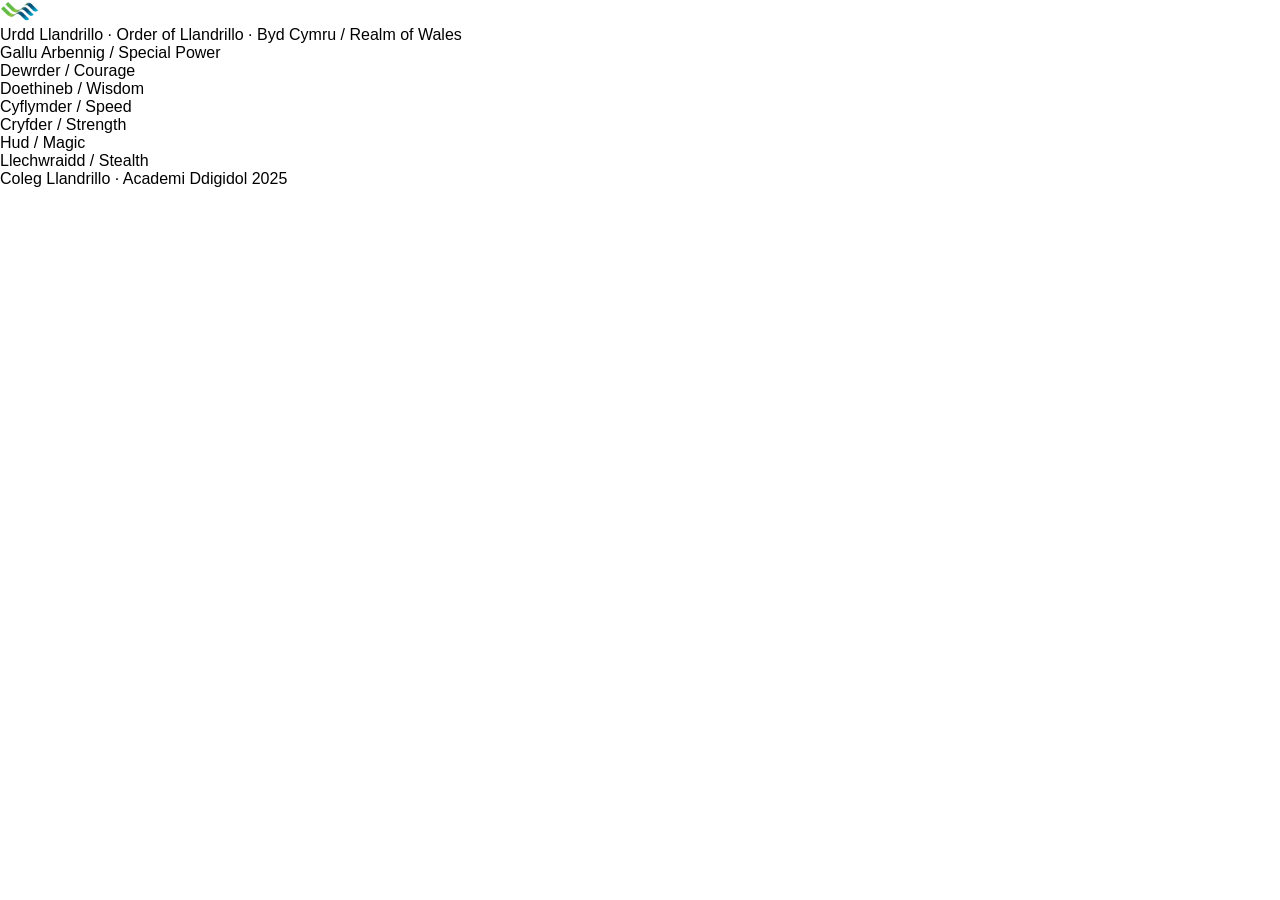
<file: index.html>
<!doctype html>
<html lang="cy-en">
  <head>
    <meta charset="UTF-8" />
    <meta name="viewport" content="width=device-width, initial-scale=1.0" />
    <title>My Hero Profile · Proffil Arwr</title>
    <script src="celebrate.js" defer></script>
    <link rel="stylesheet" href="style.css" />
  </head>

  <!--
  ================================================================
  TEACHER NOTES
  ================================================================
  Students code SIX things — marked with ✏️ below.
  Everything else is already built. Do not touch it.

  No styles appear until STEP 4.5 when the theme class
  is added to <body>. Everything activates at once.

  STEP 4.5 — Add a theme class to <body>:
    <body class="theme-arcane">    teal  — Wizard / Sorceress
    <body class="theme-valor">     navy  — Knight / Archer
    <body class="theme-dragon">    red   — Dragon
    <body class="theme-shadow">    green — Assassin / Rogue

  STEP 5 — Change the data-points numbers (0-4 each).
    Total across ALL SIX stats must equal 12.
    Maximum 4 points per stat.

  STEP 6 — Students code the button themselves.
    Button calls activatePower() via onclick.
  ================================================================
  -->

  <!-- 🎨 STEP 4.5 — Change the word body to add your theme     -->
  <!-- Example:  <body class="theme-arcane">                     -->
  <body>
    <main>
      <article class="card">
        <header class="card-header">
          <div class="guild-row">
            <img
              src="https://p3diviz.github.io/Llandrillo-RPG/Logo/Coleg-Logo.png"
              alt="Coleg Llandrillo"
              class="college-logo"
              height="22px"
              width="auto"
            />
            <p class="guild-line">
              Urdd Llandrillo · Order of Llandrillo · Byd Cymru / Realm of Wales
            </p>
          </div>
        </header>

        <div class="card-body">
          <section class="hero-section">
            <div class="hero-text">
              <!-- ✏️ STEP 1 — Type your h1 tag here                   -->
              <!-- Your teacher will show you how                       -->

              <!-- ✏️ STEP 2 — Type your p tag here                    -->
              <!-- Your teacher will show you how                       -->

              <!-- ✏️ STEP 3 — Type your img tag here                  -->
              <!-- Your teacher will show you how                       -->
            </div>
          </section>

          <section class="power-box">
            <p class="power-label">Gallu Arbennig / Special Power</p>

            <!-- ✏️ STEP 4 — Type your p tag here                      -->
            <!-- Your teacher will show you how                         -->
          </section>

          <!-- Stats — only change the data-points numbers             -->
          <!-- ✏️ STEP 5 — Change the numbers (0-4 each, total = 12)  -->
          <section class="stats-section" aria-label="Character stats">
            <div class="stat">
              <p class="stat-label">Dewrder / Courage</p>
              <div class="bar-track" role="progressbar" aria-label="Courage">
                <div class="bar-fill courage" data-points="4"></div>
              </div>
            </div>

            <div class="stat">
              <p class="stat-label">Doethineb / Wisdom</p>
              <div class="bar-track" role="progressbar" aria-label="Wisdom">
                <div class="bar-fill wisdom" data-points="4"></div>
              </div>
            </div>

            <div class="stat">
              <p class="stat-label">Cyflymder / Speed</p>
              <div class="bar-track" role="progressbar" aria-label="Speed">
                <div class="bar-fill speed" data-points="2"></div>
              </div>
            </div>

            <div class="stat">
              <p class="stat-label">Cryfder / Strength</p>
              <div class="bar-track" role="progressbar" aria-label="Strength">
                <div class="bar-fill strength" data-points="2"></div>
              </div>
            </div>

            <div class="stat">
              <p class="stat-label">Hud / Magic</p>
              <div class="bar-track" role="progressbar" aria-label="Magic">
                <div class="bar-fill magic" data-points="2"></div>
              </div>
            </div>

            <div class="stat">
              <p class="stat-label">Llechwraidd / Stealth</p>
              <div class="bar-track" role="progressbar" aria-label="Stealth">
                <div class="bar-fill stealth" data-points="2"></div>
              </div>
            </div>
          </section>
        </div>

        <footer class="card-footer">
          <p class="footer-college">Coleg Llandrillo · Academi Ddigidol 2025</p>

          <!-- ✏️ STEP 6 — Type your button tag here                   -->
          <!-- Your teacher will show you how                           -->
        </footer>
      </article>
    </main>
  </body>
</html>
</file>
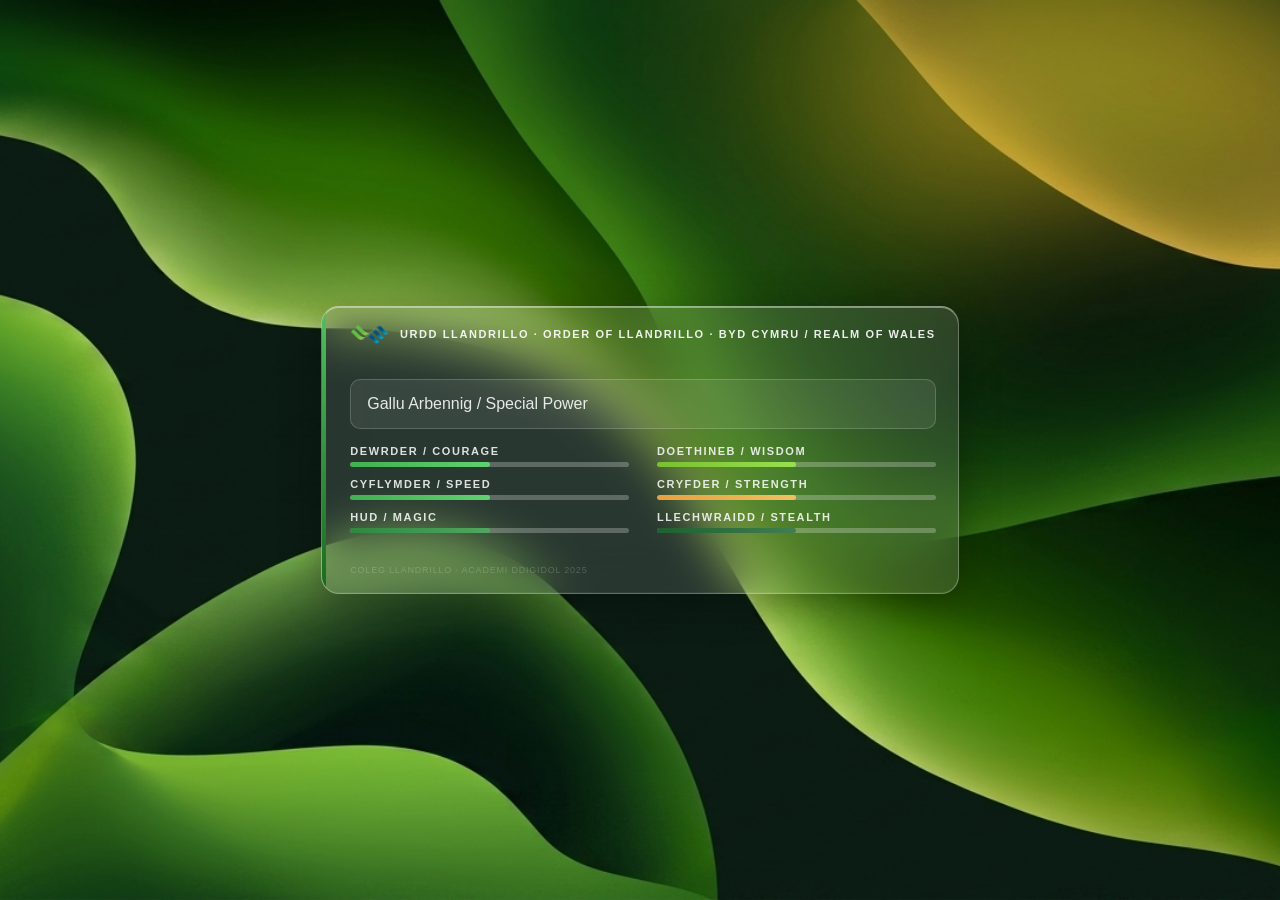
<file: index-Demo.html>
<!doctype html>
<html lang="cy-en">
  <head>
    <meta charset="UTF-8" />
    <meta name="viewport" content="width=device-width, initial-scale=1.0" />
    <title>My Hero Profile · Proffil Arwr</title>
    <script src="celebrate-demo.js" defer></script>
    <link rel="stylesheet" href="style.css" />
  </head>

  <!--
  ================================================================
  LECTURER DEMO FILE
  ================================================================
  Identical layout and comments to the student version.
  Fill in your own details live during the session.

  Differences from student file:
    Button text:  Gorffen ★
    Celebration:  congratulates the whole class
    Script:       celebrate-demo.js

  STEP 4.5 — Add your theme:
    <body class="theme-demo">
  ================================================================
  -->

  <!-- 🎨 STEP 4.5 — Change the word body to add your theme     -->
  <!-- Example:  <body class="theme-demo">                       -->
  <body class="theme-shadow">
    <main>
      <article class="card">
        <header class="card-header">
          <div class="guild-row">
            <img
              src="https://p3diviz.github.io/Llandrillo-RPG/Logo/Coleg-Logo.png"
              alt="Coleg Llandrillo"
              class="college-logo"
              height="22px"
              width="auto"
            />
            <p class="guild-line">
              Urdd Llandrillo · Order of Llandrillo · Byd Cymru / Realm of Wales
            </p>
          </div>
        </header>

        <div class="card-body">
          <section class="hero-section">
            <div class="hero-text">
              <!-- ✏️ STEP 1 — Type your h1 tag here                   -->
              <!-- Your teacher will show you how                       -->

              <!-- ✏️ STEP 2 — Type your p tag here                    -->
              <!-- Your teacher will show you how                       -->

              <!-- ✏️ STEP 3 — Type your img tag here                  -->
              <!-- Your teacher will show you how                       -->
            </div>
          </section>

          <section class="power-box">
            <p class="power-label">Gallu Arbennig / Special Power</p>

            <!-- ✏️ STEP 4 — Type your p tag here                      -->
            <!-- Your teacher will show you how                         -->
          </section>

          <!-- Stats — only change the data-points numbers             -->
          <!-- ✏️ STEP 5 — Change the numbers (0-4 each, total = 12)  -->
          <section class="stats-section" aria-label="Character stats">
            <div class="stat">
              <p class="stat-label">Dewrder / Courage</p>
              <div class="bar-track" role="progressbar" aria-label="Courage">
                <div class="bar-fill courage" data-points="2"></div>
              </div>
            </div>

            <div class="stat">
              <p class="stat-label">Doethineb / Wisdom</p>
              <div class="bar-track" role="progressbar" aria-label="Wisdom">
                <div class="bar-fill wisdom" data-points="2"></div>
              </div>
            </div>

            <div class="stat">
              <p class="stat-label">Cyflymder / Speed</p>
              <div class="bar-track" role="progressbar" aria-label="Speed">
                <div class="bar-fill speed" data-points="2"></div>
              </div>
            </div>

            <div class="stat">
              <p class="stat-label">Cryfder / Strength</p>
              <div class="bar-track" role="progressbar" aria-label="Strength">
                <div class="bar-fill strength" data-points="2"></div>
              </div>
            </div>

            <div class="stat">
              <p class="stat-label">Hud / Magic</p>
              <div class="bar-track" role="progressbar" aria-label="Magic">
                <div class="bar-fill magic" data-points="2"></div>
              </div>
            </div>

            <div class="stat">
              <p class="stat-label">Llechwraidd / Stealth</p>
              <div class="bar-track" role="progressbar" aria-label="Stealth">
                <div class="bar-fill stealth" data-points="2"></div>
              </div>
            </div>
          </section>
        </div>

        <footer class="card-footer">
          <p class="footer-college">Coleg Llandrillo · Academi Ddigidol 2025</p>

          <!-- ✏️ STEP 6 — Type your button tag here                   -->
          <!-- Your teacher will show you how                           -->
        </footer>
      </article>
    </main>
  </body>
</html>
</file>
<file: style.css>
/*
================================================================
  Hero Profile Card — style.css
  Coleg Llandrillo · Academi Ddigidol 2025
  GLASSMORPHISM EDITION v2

  Students do NOT edit this file.

  NO STYLES APPEAR until a theme class is added to <body>.
  Every single rule is inside a theme selector.
  Plain <body> shows a completely unstyled white page.

  THEME CLASSES — add to <body>:
    theme-arcane    teal   Wizard / Sorceress
    theme-valor     navy   Knight / Archer
    theme-dragon    red    Dragon
    theme-shadow    green  Assassin / Rogue
    theme-demo      grey   Lecturer only

  BACKGROUND IMAGES — GitHub Pages:
    https://p3diviz.github.io/Llandrillo-RPG/bg/

  HOW STUDENT TAGS ARE TARGETED — no classes needed:
    h1              only one h1 on page
    img             only one img on page
    button          only one button on page
    .hero-text p    bare p for class line
    .power-box p    bare p for special power
                    (.power-label has class so higher
                    specificity — completely unaffected)
================================================================
*/

/* ── RESET — always applies ─────────────────────────────────── */

*,
*::before,
*::after {
  margin: 0;
  padding: 0;
  box-sizing: border-box;
}

body {
  font-family: Arial, sans-serif;
}

/* ================================================================
   SHARED THEME BASE
   Applied to ALL five themes via grouped selector.
   Only activates when a theme class exists on body.
================================================================ */

body.theme-arcane,
body.theme-valor,
body.theme-dragon,
body.theme-shadow,
body.theme-demo {
  min-height: 100vh;
  display: flex;
  align-items: center;
  justify-content: center;
  padding: 40px 20px;
  background-size: cover;
  background-position: center;
  background-repeat: no-repeat;
  background-attachment: fixed;
}

/* ── background images per theme ────────────────────────────── */

body.theme-arcane {
  background-image: url('https://p3diviz.github.io/Llandrillo-RPG/bg/bg-arcane.png');
}
body.theme-valor {
  background-image: url('https://p3diviz.github.io/Llandrillo-RPG/bg/bg-valor.png');
}
body.theme-dragon {
  background-image: url('https://p3diviz.github.io/Llandrillo-RPG/bg/bg-dragon.png');
}
body.theme-shadow {
  background-image: url('https://p3diviz.github.io/Llandrillo-RPG/bg/bg-shadow.png');
}
body.theme-demo {
  background-image: url('https://p3diviz.github.io/Llandrillo-RPG/bg/bg-demo.png');
}

/* ── card shell ─────────────────────────────────────────────── */

body.theme-arcane .card,
body.theme-valor .card,
body.theme-dragon .card,
body.theme-shadow .card,
body.theme-demo .card {
  width: 100%;
  max-width: 660px;
  border-radius: 18px;
  position: relative;
  overflow: hidden;
  backdrop-filter: blur(24px);
  -webkit-backdrop-filter: blur(24px);
  background: rgba(255, 255, 255, 0.12);
  border: 1px solid rgba(255, 255, 255, 0.28);
  border-top: 1px solid rgba(255, 255, 255, 0.45);
  box-shadow:
    0 8px 40px rgba(0, 0, 0, 0.3),
    inset 0 1px 0 rgba(255, 255, 255, 0.4),
    inset 0 -1px 0 rgba(255, 255, 255, 0.05);
}

/* ── left colour strip base ─────────────────────────────────── */

body.theme-arcane .card::before,
body.theme-valor .card::before,
body.theme-dragon .card::before,
body.theme-shadow .card::before,
body.theme-demo .card::before {
  content: '';
  position: absolute;
  top: 0;
  left: 0;
  bottom: 0;
  width: 4px;
  border-radius: 18px 0 0 18px;
}

/* ── card header ─────────────────────────────────────────────── */

body.theme-arcane .card-header,
body.theme-valor .card-header,
body.theme-dragon .card-header,
body.theme-shadow .card-header,
body.theme-demo .card-header {
  padding: 16px 22px 0 28px;
}

body.theme-arcane .guild-row,
body.theme-valor .guild-row,
body.theme-dragon .guild-row,
body.theme-shadow .guild-row,
body.theme-demo .guild-row {
  display: flex;
  align-items: center;
  gap: 10px;
}

body.theme-arcane .college-logo,
body.theme-valor .college-logo,
body.theme-dragon .college-logo,
body.theme-shadow .college-logo,
body.theme-demo .college-logo {
  width: auto;
  height: 22px;
  border-radius: 0;
  border: none;
  margin: 0;
  object-fit: contain;
  display: block;
  flex-shrink: 0;
}

body.theme-arcane .guild-line,
body.theme-valor .guild-line,
body.theme-dragon .guild-line,
body.theme-shadow .guild-line,
body.theme-demo .guild-line {
  font-size: 11px;
  font-weight: 700;
  letter-spacing: 1.6px;
  text-transform: uppercase;
  color: rgba(255, 255, 255, 0.9);
}

/* ── card body ───────────────────────────────────────────────── */

body.theme-arcane .card-body,
body.theme-valor .card-body,
body.theme-dragon .card-body,
body.theme-shadow .card-body,
body.theme-demo .card-body {
  padding: 16px 22px 16px 28px;
}

/* ── hero section ────────────────────────────────────────────── */

body.theme-arcane .hero-section,
body.theme-valor .hero-section,
body.theme-dragon .hero-section,
body.theme-shadow .hero-section,
body.theme-demo .hero-section {
  margin-bottom: 18px;
}

/* STUDENT h1 */
body.theme-arcane h1,
body.theme-valor h1,
body.theme-dragon h1,
body.theme-shadow h1,
body.theme-demo h1 {
  font-size: 30px;
  font-weight: 700;
  color: rgba(255, 255, 255, 0.95);
  letter-spacing: 0.4px;
  margin-bottom: 6px;
  line-height: 1.1;
}

/* STUDENT p — class line inside .hero-text */
body.theme-arcane .hero-text p,
body.theme-valor .hero-text p,
body.theme-dragon .hero-text p,
body.theme-shadow .hero-text p,
body.theme-demo .hero-text p {
  font-size: 14px;
  font-weight: 600;
  letter-spacing: 1px;
  text-transform: uppercase;
  color: rgba(255, 255, 255, 0.6);
  margin-bottom: 10px;
}

/* STUDENT img — targets only the avatar, not the college logo */
body.theme-arcane .hero-section img,
body.theme-valor .hero-section img,
body.theme-dragon .hero-section img,
body.theme-shadow .hero-section img,
body.theme-demo .hero-section img {
  width: 80px;
  height: 80px;
  border-radius: 12px;
  object-fit: cover;
  display: block;
  border: 2px solid rgba(255, 255, 255, 0.3);
  margin-top: 8px;
}

/* ── power box ───────────────────────────────────────────────── */

body.theme-arcane .power-box,
body.theme-valor .power-box,
body.theme-dragon .power-box,
body.theme-shadow .power-box,
body.theme-demo .power-box {
  background: rgba(255, 255, 255, 0.08);
  border: 1px solid rgba(255, 255, 255, 0.18);
  border-radius: 10px;
  padding: 13px 16px;
  margin-bottom: 16px;
}

body.theme-arcane .power-label,
body.theme-valor .power-label,
body.theme-dragon .power-label,
body.theme-shadow .power-label,
body.theme-demo .power-label {
  font-size: 11px;
  font-weight: 700;
  letter-spacing: 1.8px;
  text-transform: uppercase;
  color: rgba(255, 255, 255, 0.4);
  margin-bottom: 6px;
}

/* STUDENT p — special power inside .power-box */
body.theme-arcane .power-box p,
body.theme-valor .power-box p,
body.theme-dragon .power-box p,
body.theme-shadow .power-box p,
body.theme-demo .power-box p {
  font-size: 16px;
  font-weight: 400;
  letter-spacing: 0;
  text-transform: none;
  color: rgba(255, 255, 255, 0.88);
  line-height: 1.4;
  margin-bottom: 0;
}

/* ── stats section ───────────────────────────────────────────── */

body.theme-arcane .stats-section,
body.theme-valor .stats-section,
body.theme-dragon .stats-section,
body.theme-shadow .stats-section,
body.theme-demo .stats-section {
  display: grid;
  grid-template-columns: 1fr 1fr;
  gap: 11px 28px;
  margin-bottom: 16px;
}

body.theme-arcane .stat-label,
body.theme-valor .stat-label,
body.theme-dragon .stat-label,
body.theme-shadow .stat-label,
body.theme-demo .stat-label {
  font-size: 11px;
  font-weight: 700;
  letter-spacing: 1.6px;
  text-transform: uppercase;
  color: rgba(255, 255, 255, 0.85);
  margin-bottom: 5px;
}

body.theme-arcane .bar-track,
body.theme-valor .bar-track,
body.theme-dragon .bar-track,
body.theme-shadow .bar-track,
body.theme-demo .bar-track {
  height: 5px;
  background: rgba(255, 255, 255, 0.25);
  border-radius: 3px;
  overflow: hidden;
}

body.theme-arcane .bar-fill,
body.theme-valor .bar-fill,
body.theme-dragon .bar-fill,
body.theme-shadow .bar-fill,
body.theme-demo .bar-fill {
  height: 5px;
  border-radius: 3px;
  width: 0;
  background: rgba(255, 255, 255, 0.5);
  transition: width 0.8s cubic-bezier(0.4, 0, 0.2, 1);
}

/* ── card footer ─────────────────────────────────────────────── */

body.theme-arcane .card-footer,
body.theme-valor .card-footer,
body.theme-dragon .card-footer,
body.theme-shadow .card-footer,
body.theme-demo .card-footer {
  display: flex;
  align-items: center;
  justify-content: space-between;
  padding: 0 22px 18px 28px;
}

body.theme-arcane .footer-college,
body.theme-valor .footer-college,
body.theme-dragon .footer-college,
body.theme-shadow .footer-college,
body.theme-demo .footer-college {
  font-size: 9px;
  letter-spacing: 0.8px;
  text-transform: uppercase;
  color: rgba(255, 255, 255, 0.2);
}

/* STUDENT button */
body.theme-arcane button,
body.theme-valor button,
body.theme-dragon button,
body.theme-shadow button,
body.theme-demo button {
  font-family: Arial, sans-serif;
  font-size: 10px;
  font-weight: 700;
  letter-spacing: 1.4px;
  text-transform: uppercase;
  padding: 8px 18px;
  border-radius: 6px;
  cursor: pointer;
  background: rgba(255, 255, 255, 0.12);
  border: 1px solid rgba(255, 255, 255, 0.3);
  color: rgba(255, 255, 255, 0.9);
  transition: all 0.2s ease;
}

body.theme-arcane button:hover,
body.theme-valor button:hover,
body.theme-dragon button:hover,
body.theme-shadow button:hover,
body.theme-demo button:hover {
  background: rgba(255, 255, 255, 0.2);
  color: #ffffff;
}

body.theme-arcane button:disabled,
body.theme-valor button:disabled,
body.theme-dragon button:disabled,
body.theme-shadow button:disabled,
body.theme-demo button:disabled {
  opacity: 0.5;
  cursor: default;
}

/* ================================================================
   THEME: ARCANE — teal / blue-green
   Wizard · Sorceress
================================================================ */

body.theme-arcane .card::before {
  background: linear-gradient(180deg, #40d8c0, #108870);
}

body.theme-arcane .courage {
  background: linear-gradient(90deg, #30c8b0, #60e8d0);
}
body.theme-arcane .wisdom {
  background: linear-gradient(90deg, #8060d0, #a080f0);
}
body.theme-arcane .speed {
  background: linear-gradient(90deg, #30c8b0, #60e8d0);
}
body.theme-arcane .strength {
  background: linear-gradient(90deg, #e86040, #f09060);
}
body.theme-arcane .magic {
  background: linear-gradient(90deg, #a060d0, #c080f0);
}
body.theme-arcane .stealth {
  background: linear-gradient(90deg, #a04b40, #c87060);
}

body.theme-arcane button {
  box-shadow: 0 0 16px rgba(40, 200, 180, 0.4);
}

/* ================================================================
   THEME: VALOR — navy / indigo
   Knight · Archer
================================================================ */

body.theme-valor .card::before {
  background: linear-gradient(180deg, #7070e0, #3030a0);
}

body.theme-valor .courage {
  background: linear-gradient(90deg, #6060d0, #9090f8);
}
body.theme-valor .wisdom {
  background: linear-gradient(90deg, #8050c0, #b070e0);
}
body.theme-valor .speed {
  background: linear-gradient(90deg, #6060d0, #9090f8);
}
body.theme-valor .strength {
  background: linear-gradient(90deg, #e8a040, #f0c060);
}
body.theme-valor .magic {
  background: linear-gradient(90deg, #5050c0, #7070e0);
}
body.theme-valor .stealth {
  background: linear-gradient(90deg, #4040a0, #6060c0);
}

body.theme-valor button {
  box-shadow: 0 0 16px rgba(80, 80, 200, 0.4);
}

/* ================================================================
   THEME: DRAGON — red
   Dragon
================================================================ */

body.theme-dragon .card::before {
  background: linear-gradient(180deg, #e04040, #901010);
}

body.theme-dragon .courage {
  background: linear-gradient(90deg, #d04040, #f06060);
}
body.theme-dragon .wisdom {
  background: linear-gradient(90deg, #c03030, #e05050);
}
body.theme-dragon .speed {
  background: linear-gradient(90deg, #d04040, #f06060);
}
body.theme-dragon .strength {
  background: linear-gradient(90deg, #e8a040, #f0c060);
}
body.theme-dragon .magic {
  background: linear-gradient(90deg, #c03030, #e05050);
}
body.theme-dragon .stealth {
  background: linear-gradient(90deg, #902020, #b04040);
}

body.theme-dragon button {
  box-shadow: 0 0 16px rgba(200, 40, 40, 0.4);
}

/* ================================================================
   THEME: SHADOW — forest green
   Assassin · Rogue
================================================================ */

body.theme-shadow .card::before {
  background: linear-gradient(180deg, #50c060, #1a6820);
}

body.theme-shadow .courage {
  background: linear-gradient(90deg, #40b050, #60d070);
}
body.theme-shadow .wisdom {
  background: linear-gradient(90deg, #78c030, #98e050);
}
body.theme-shadow .speed {
  background: linear-gradient(90deg, #40b050, #60d070);
}
body.theme-shadow .strength {
  background: linear-gradient(90deg, #e8a040, #f0c060);
}
body.theme-shadow .magic {
  background: linear-gradient(90deg, #308840, #50a860);
}
body.theme-shadow .stealth {
  background: linear-gradient(90deg, #206030, #408050);
}

body.theme-shadow button {
  box-shadow: 0 0 16px rgba(40, 170, 50, 0.4);
}

/* ================================================================
   THEME: DEMO — grey
   Lecturer only
================================================================ */

body.theme-demo .card::before {
  background: linear-gradient(180deg, #aaaaaa, #555555);
}

body.theme-demo .courage {
  background: linear-gradient(90deg, #aaaaaa, #cccccc);
}
body.theme-demo .wisdom {
  background: linear-gradient(90deg, #cccccc, #eeeeee);
}
body.theme-demo .speed {
  background: linear-gradient(90deg, #888888, #aaaaaa);
}
body.theme-demo .strength {
  background: linear-gradient(90deg, #bbbbbb, #dddddd);
}
body.theme-demo .magic {
  background: linear-gradient(90deg, #999999, #bbbbbb);
}
body.theme-demo .stealth {
  background: linear-gradient(90deg, #666666, #888888);
}

body.theme-demo button {
  box-shadow: 0 0 16px rgba(160, 160, 160, 0.3);
}
</file>
